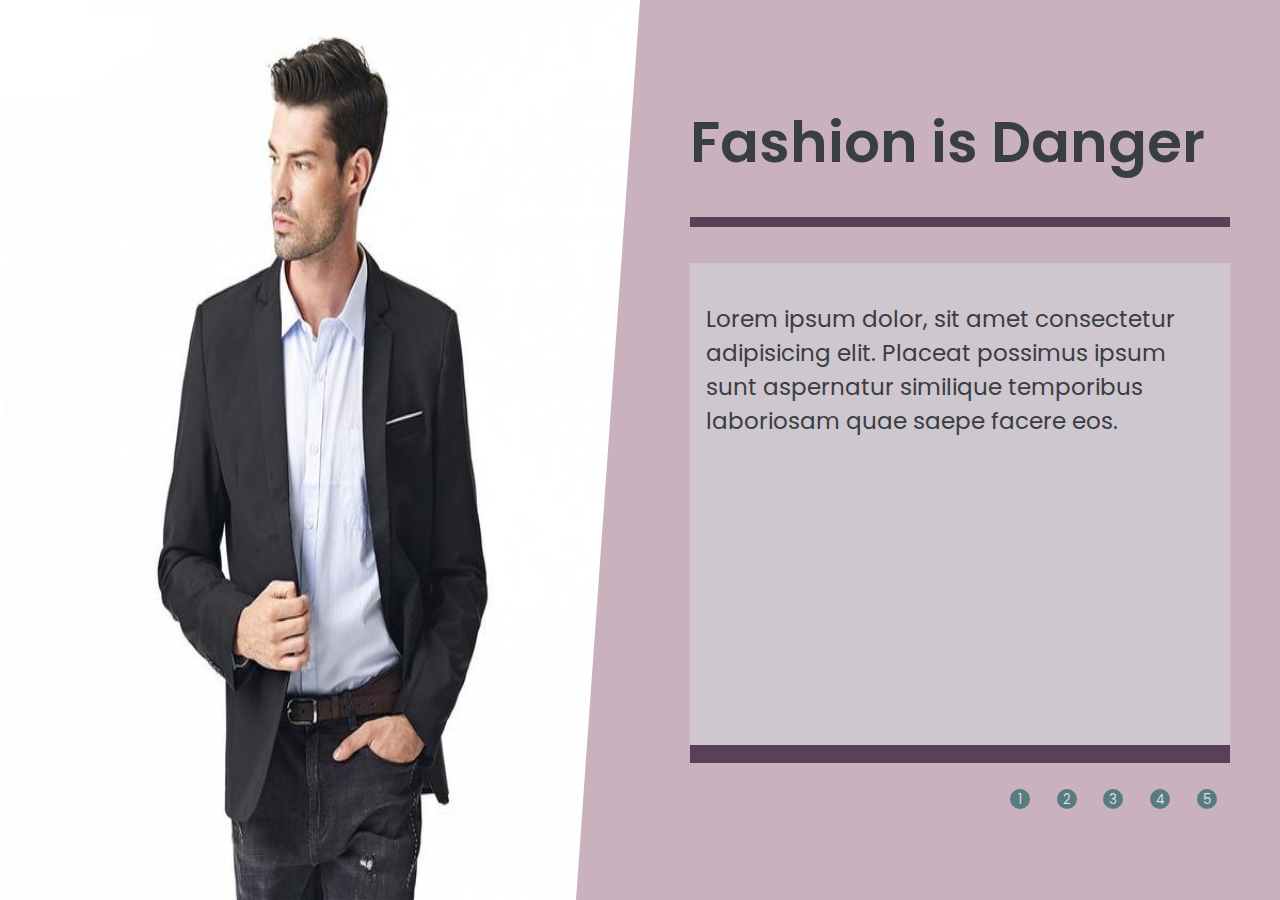
<file: index.html>
<!DOCTYPE html>
<html lang="en">
<head>
    <meta charset="UTF-8">
    <meta name="viewport" content="width=device-width, initial-scale=1.0">
    <meta http-equiv="X-UA-Compatible" content="ie=edge">
    <title>Index</title>
    <link rel="stylesheet" href="css/main.css">
</head>
<body>
    <article class="main-grid">
  
      <section class="aside left">
        <article class="content image"> 
          <!-- animate img to slowly pan 360 -->
          <img src="images/3.jpg" alt="" srcset="">
        </article>
      </section>
  
      <section class="aside right">
        <article class="content text-pane">
          <h1 class="title">Fashion is Danger</h1>
          
          <section class="info">
            <p>Lorem ipsum dolor, sit amet consectetur adipisicing elit. Placeat possimus ipsum sunt aspernatur similique temporibus laboriosam quae saepe facere eos. </p>
          </section>

          <!-- <h1 class="essentials">Essentials</h1>

          <section class="fashion-top">
              <h3>Top</h3>
            <ul>
              <li>lorem</li>
              <li>ipsum</li>
              <li>liam</li>
            </ul>
          </section>

          <section class="fashion-bottom">
            <h3>Bottom</h3>
            <ul>
              <li>lorem</li>
              <li>ipsum</li>
              <li>liam</li>
            </ul>
          </section>

          <section class="fashion-shoes">
              <h3>Shoes</h3>
            <ul>
              <li>lorem</li>
              <li>ipsum</li>
              <li>liam</li>
            </ul>
          </section>

          <section class="fashion-acc">
              <h3>Acc</h3>
            <ul>
              <li>lorem</li>
              <li>ipsum</li>
              <li>liam</li>
            </ul>
          </section>
         </article>
         -->

          <sec class="radio-right">
            <a href="index.html">
              <button>
                1
              </button>
            </a>
            <a href="pre.html">
              <button>
                2
              </button>
            </a>
            <a href="pre.html">
              <button>
                3
              </button>
            </a>
            <a href="pre.html">
              <button>
                4
              </button>
            </a>
            <a href="pre.html">
              <button>
                5
              </button>
            </a>
          </sec> 

          
      </section>
    </article>

    <script src="js/navbar.js"></script>
    <script src="js/ripple.js"></script>
</body>
</html>
</file>
<file: css/main.css>
@import url("https://fonts.googleapis.com/css?family=Poppins");
h1,
p,
* {
  font-family: 'Poppins', 'Century Gothic';
  color: #393e41; }

body {
  margin: 0;
  padding: 0;
  background-color: #C9B1BD;
  overflow: hidden; }

img {
  width: 100%;
  height: 100vh;
  max-width: 100%; }

.main-grid {
  overflow: hidden;
  display: grid;
  grid-template-columns: 50% 50%;
  grid-template-rows: 100vh;
  grid-template-areas: "left right"; }
  .main-grid .aside {
    width: 100%; }
  .main-grid .left {
    grid-area: left;
    z-index: 2; }
  .main-grid .right {
    grid-area: right;
    z-index: 2; }

.left {
  clip-path: polygon(0 0, 100% 0, calc(100% - 10%) 100%, 0% 100%); }
  .left img {
    position: cover; }

.text-pane {
  padding: 50px;
  display: grid;
  grid-template-columns: 50% 50%;
  grid-template-rows: auto auto auto auto auto 1.6em auto;
  grid-template-areas: "header header" "about  about" "ess    ess" "top    bottom" "shoes  acc" ". . " "radio radio"; }
  .text-pane .title {
    grid-area: header;
    margin: 0; }
  .text-pane .info {
    grid-area: about; }
  .text-pane .essentials {
    grid-area: ess; }
  .text-pane .fashion-top {
    grid-area: top; }
  .text-pane .fashion-bottom {
    grid-area: bottom; }
  .text-pane .fashion-shoes {
    grid-area: shoes; }
  .text-pane .fashion-acc {
    grid-area: acc; }

.text-pane {
  padding: 100px 50px; }

.title {
  font-size: 4.4vw;
  font-weight: 600; }

.title::after {
  content: '';
  margin-top: 3.6vh;
  background-color: #594157;
  height: 0.60rem;
  width: 100%;
  display: block; }

.info {
  height: 50vh;
  margin-top: 4vh;
  padding: 1em;
  background: #d5dfe57a;
  border-bottom: #594157 solid 2vh; }
  .info p {
    font-size: 1.8vw; }

.radio-right {
  grid-area: radio;
  display: flex;
  justify-content: flex-end; }

a {
  border-radius: 50%;
  text-decoration: none; }
  a button {
    display: grid;
    outline: none;
    border-radius: 50%;
    border: none;
    margin: 0 1em;
    height: 20px;
    width: 20px;
    background-color: #587b7f;
    transition: all 0.1s;
    color: #d5dfe5; }
  a button:hover {
    background-color: #594157;
    transition: all 0.1s center; }
  a button:active {
    background-color: #d5dfe5;
    color: #313e41; }

/*# sourceMappingURL=main.css.map */
</file>
